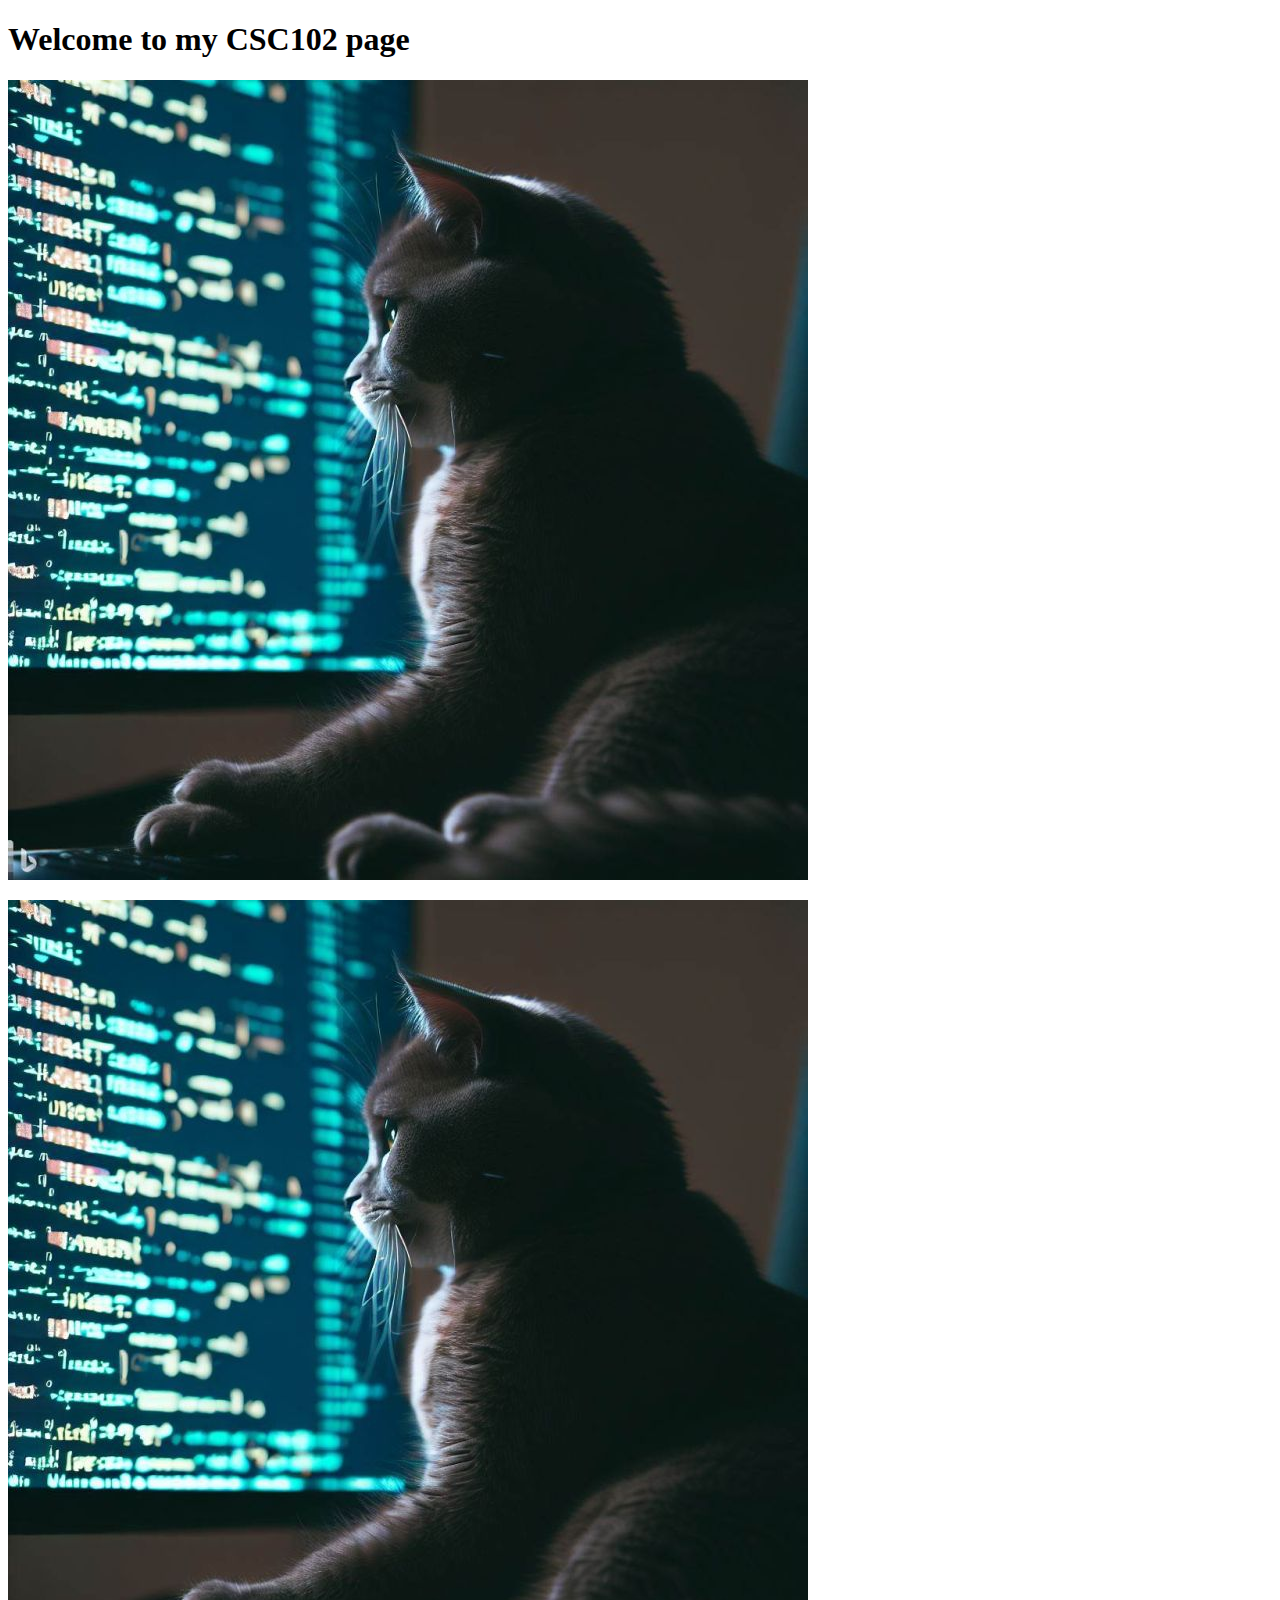
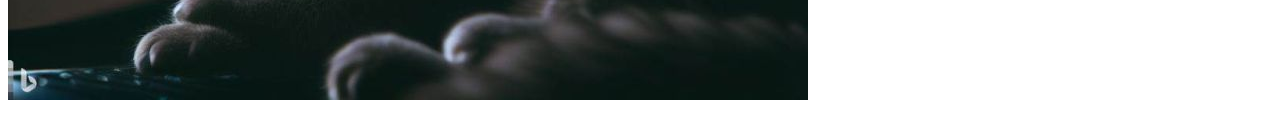
<file: CSC102-Intro-Programming--main/index.html>
<!-- this tells the browser this is an hTML 5 webpage-->
<!DOCTYPE html>
<!--this is the way the page needs to be setup; Language=English- leave this-->
<html lang="en">
<!--this is the head section- this is primarily for the browser and search egines->
<head>
    <!- heads up to the browser that pretty much any character from any language might be on our page-->
    <meta charset="UTF-8">
<!-- this is the frist step in moblie devolopment - the webpage will look funky on a phone without this -->
    <meta name="viewport" content="width=device-width, initial-scale=1.0">
    <!-- the text fro the browser tab-->
    <title>Document</title>
</head>
<!-- annything we want our user to see should go in the body section-->
<body>
     <!-- this is the typically info at the top of the page-->

    <header>
        <!-- this is the page title -  only use 1 h1 tag a page -->
        <h1>Welcome to my CSC102 page</h1>

    </header>
 
    <!-- this is a paragrah tag-->
     <p> 
        <img src="./1683890056704.jpeg" id="memeimage">
     </p>


     <p> 
        <img src="./1683890056704.jpeg" id="memeimage2">
     </p>
<!-- the closing body should be the 2nd line of code on each HTML page-->
</body>
<!-- this is our last line of our HTML page-->
</html>
</file>
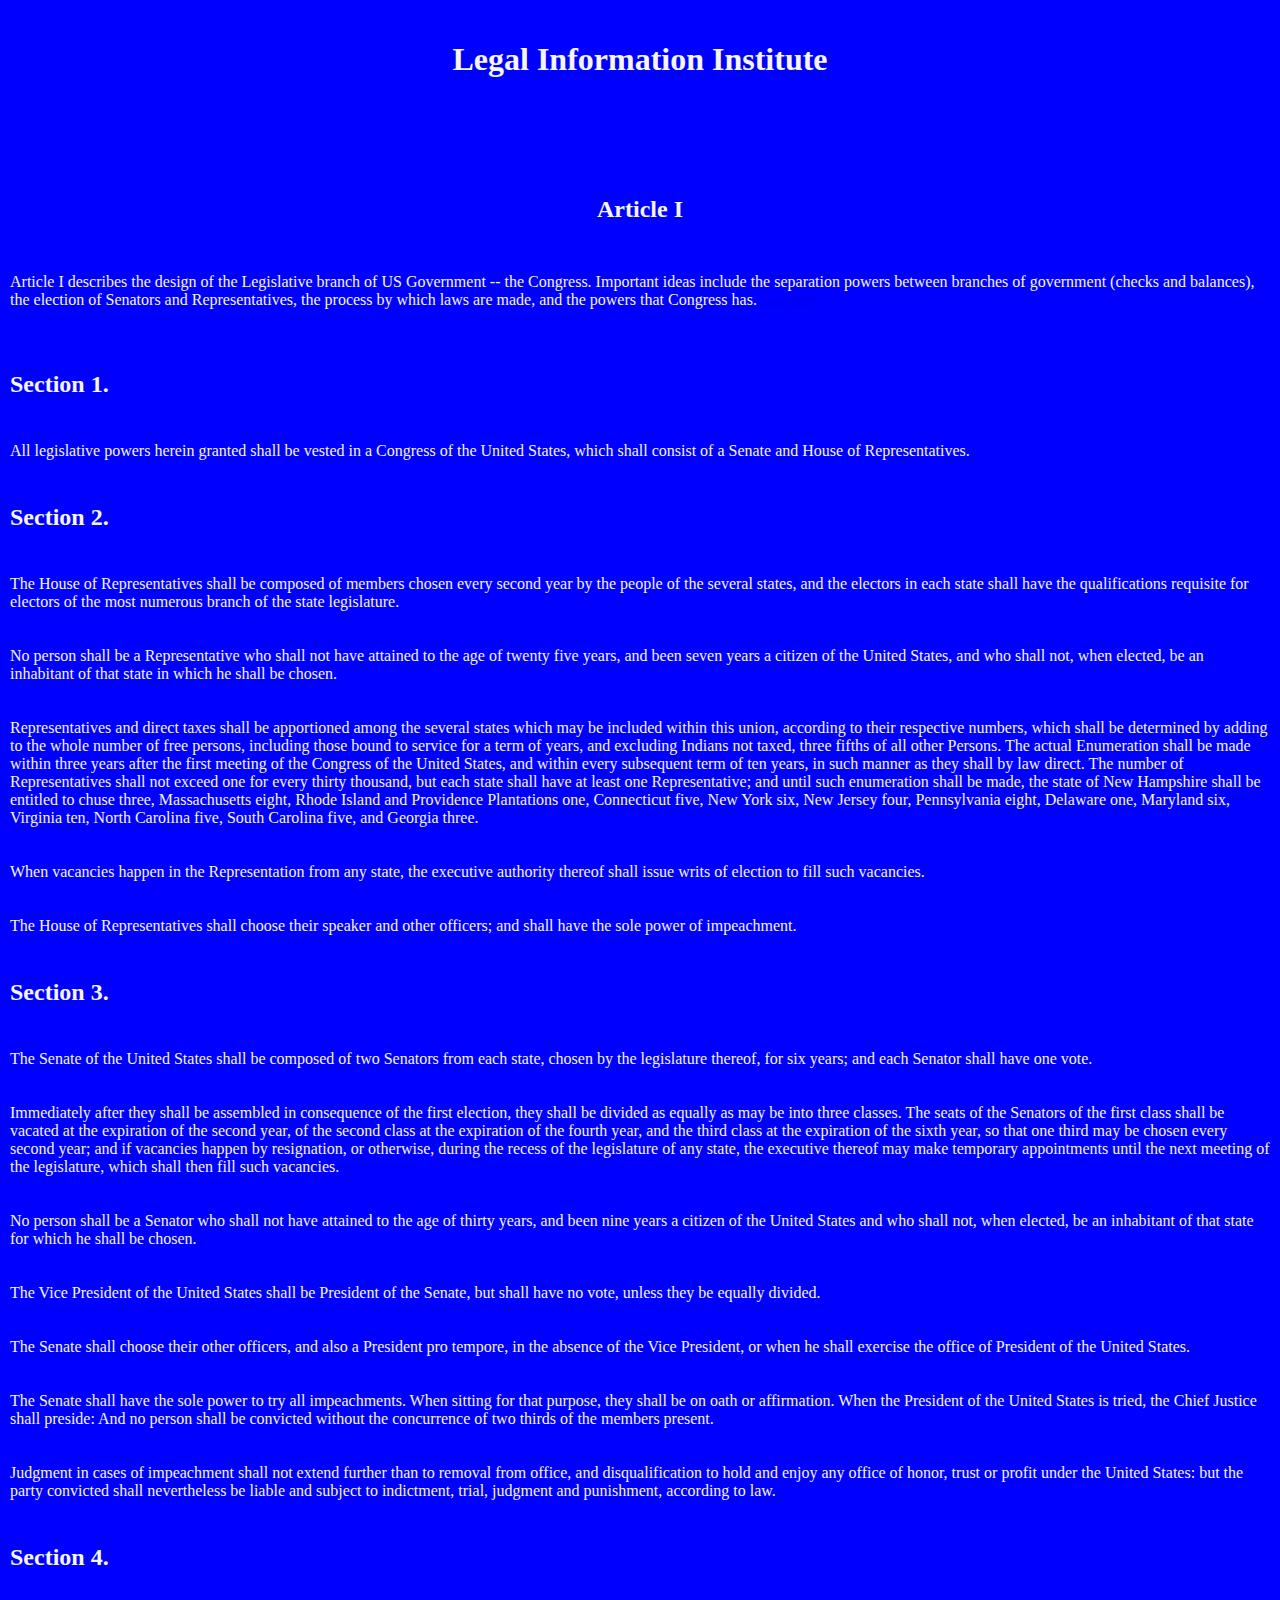
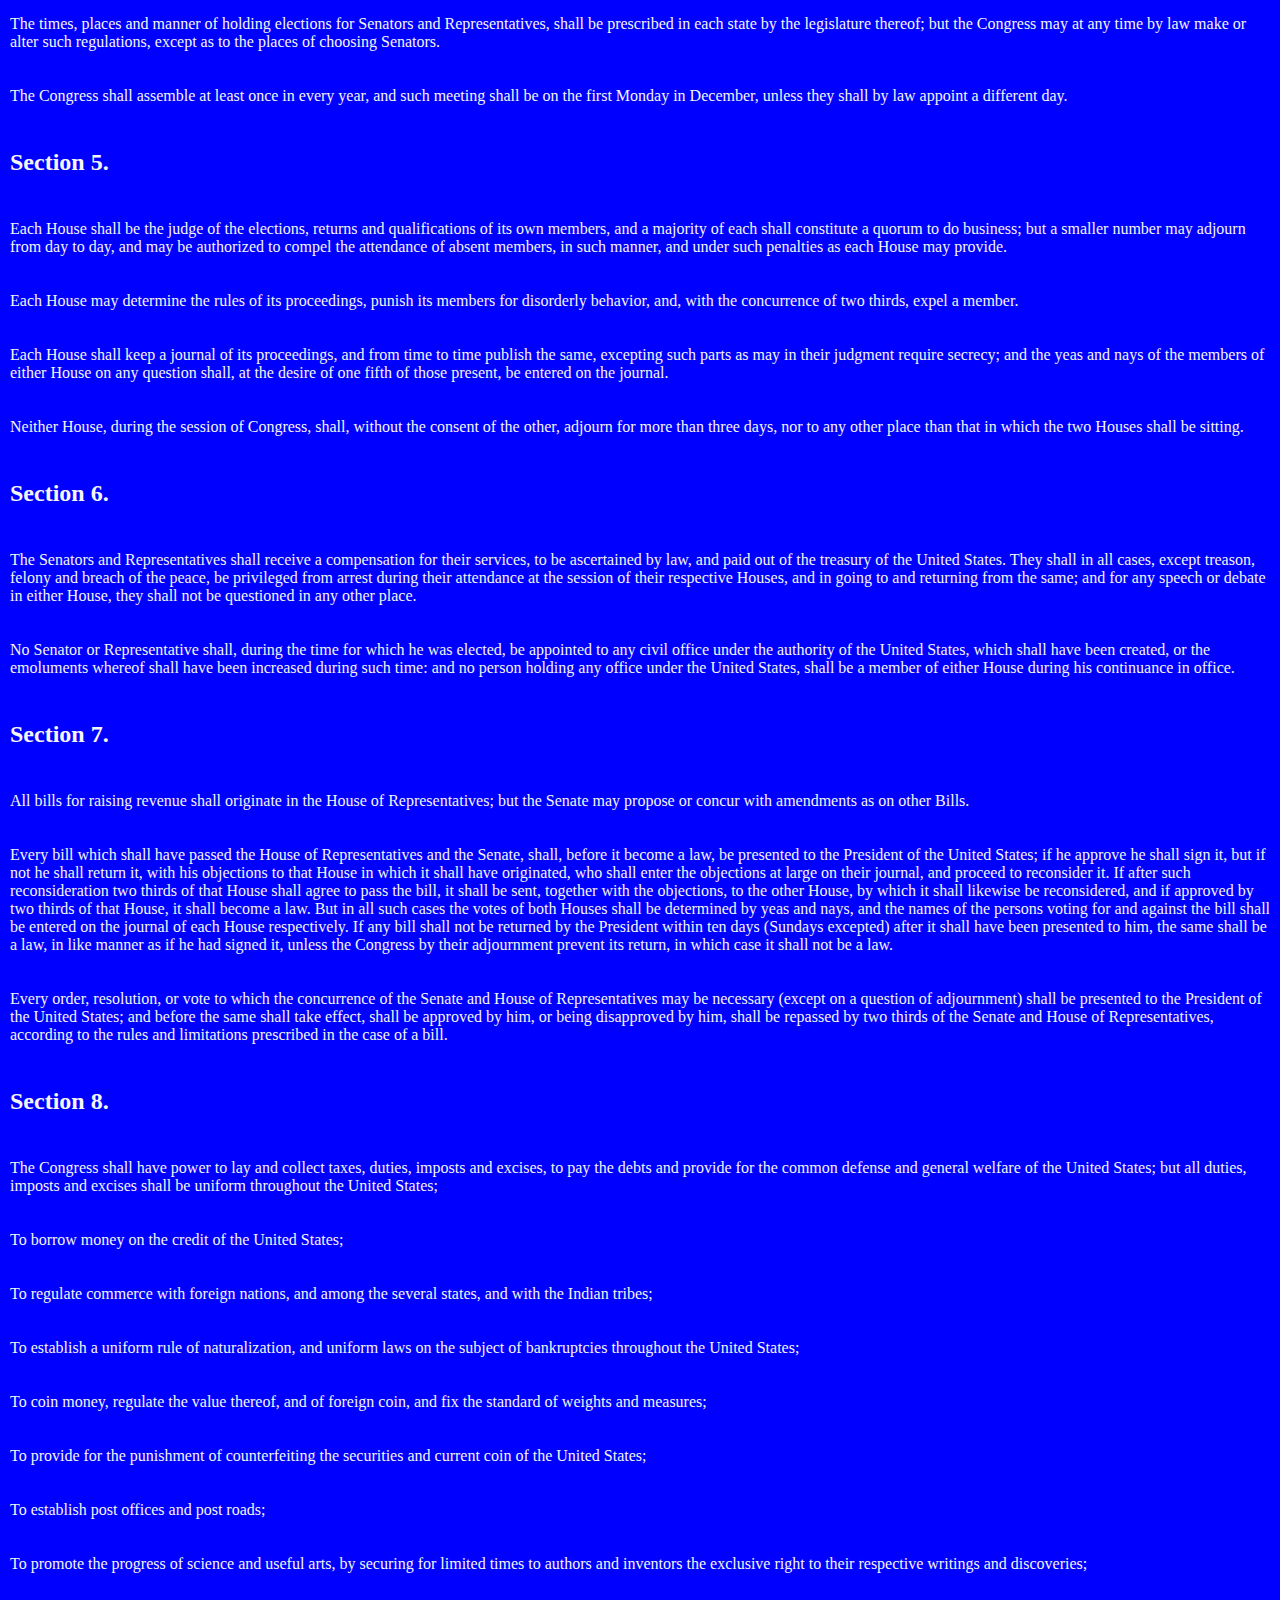
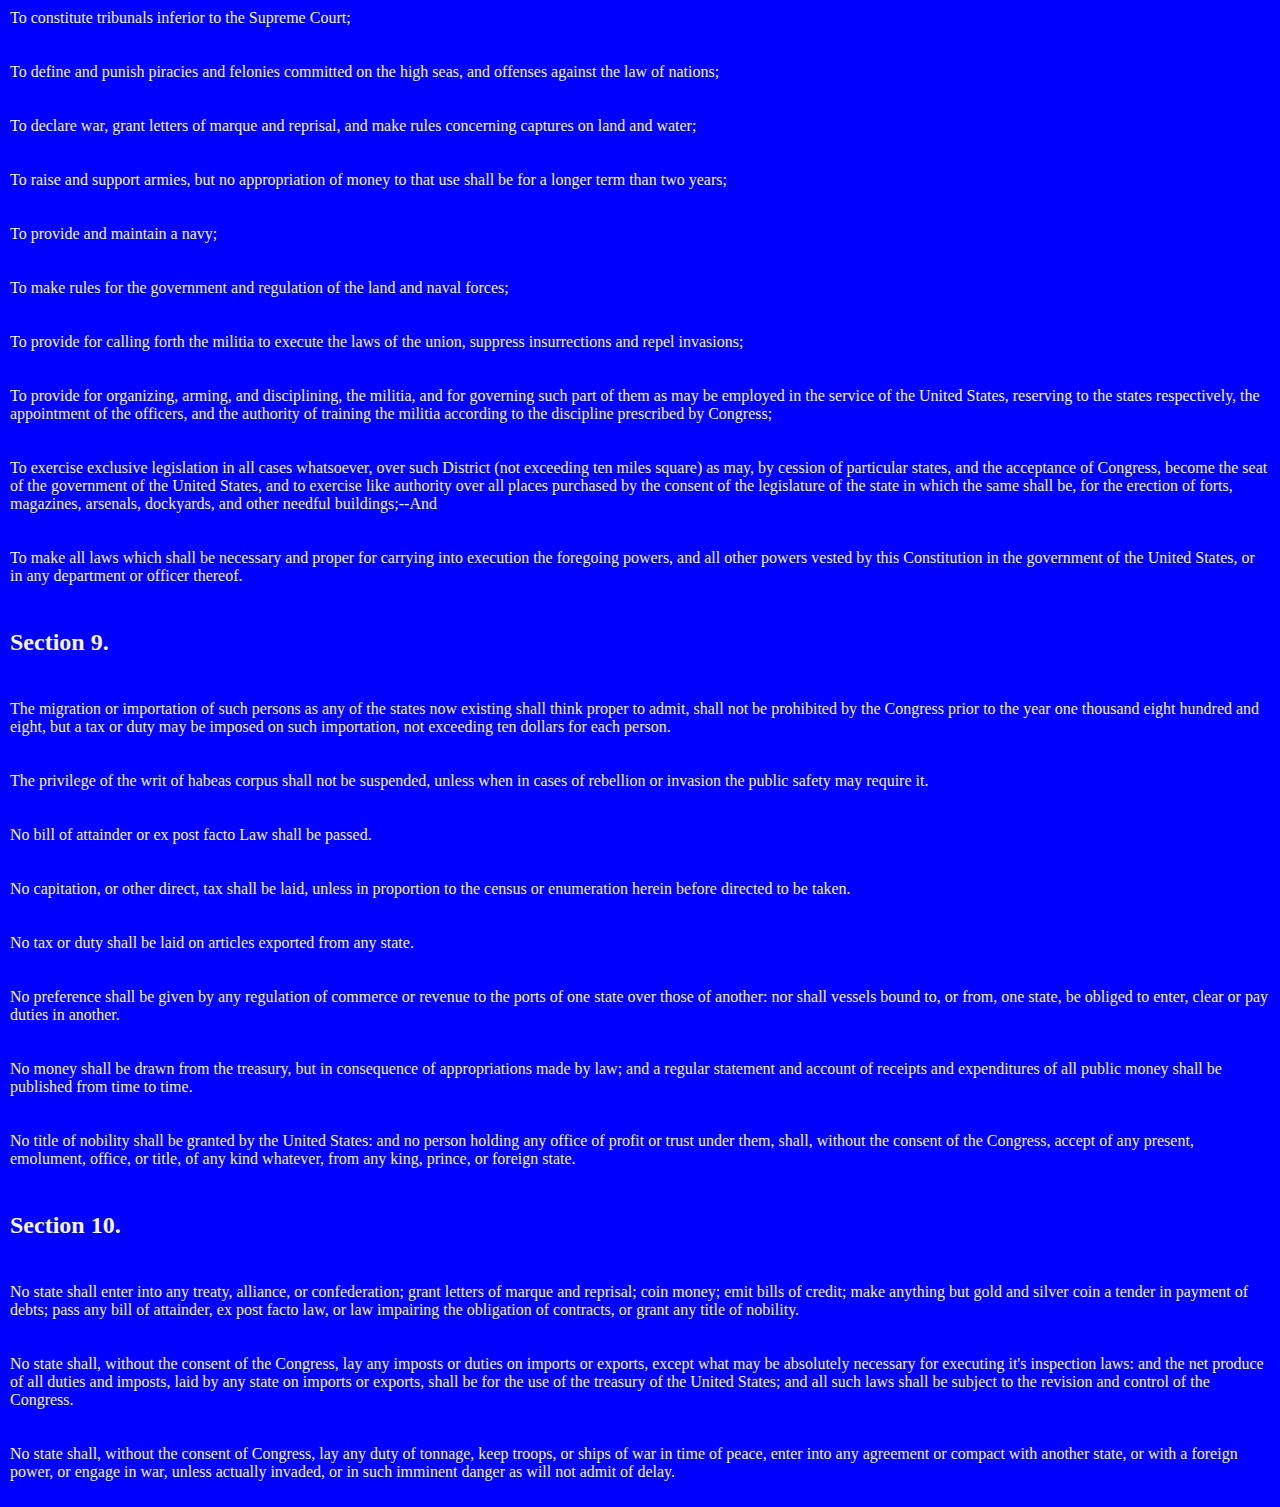
<file: constitution.html>
<!DOCTYPE html>
<html lang="en">
	<head>
		<title>Article 1 | Constitution | United States</title>
		<meta charset="UTF-8">
		<link rel="stylesheet" href="style.css">
	</head>
	
	<body>
		<article>
			<h1>Legal Information Institute</h1>
			<br>
			<br>
			<h2>Article I</h2>
			<p>Article I describes the design of the Legislative branch of US Government -- the Congress. Important ideas include the separation powers between branches of government (checks and balances), the election of Senators and Representatives, the process by which laws are made, and the powers that Congress has. <a href="#">See more</a>
			<br>
			<br>
			<h3>Section 1.</h3>
			<p>All legislative powers herein granted shall be vested in a Congress of the United States, which shall consist of a Senate and House of Representatives.</p>

			<h3>Section 2.</h3>

			<p>The House of Representatives shall be composed of members chosen every second year by the people of the several states, and the electors in each state shall have the qualifications requisite for electors of the most numerous branch of the state legislature.</p>

			<p>No person shall be a Representative who shall not have attained to the age of twenty five years, and been seven years a citizen of the United States, and who shall not, when elected, be an inhabitant of that state in which he shall be chosen.</p>

			<p>Representatives and direct taxes shall be apportioned among the several states which may be included within this union, according to their respective numbers, which shall be determined by adding to the whole number of free persons, including those bound to service for a term of years, and excluding Indians not taxed, three fifths of all other Persons. The actual Enumeration shall be made within three years after the first meeting of the Congress of the United States, and within every subsequent term of ten years, in such manner as they shall by law direct. The number of Representatives shall not exceed one for every thirty thousand, but each state shall have at least one Representative; and until such enumeration shall be made, the state of New Hampshire shall be entitled to chuse three, Massachusetts eight, Rhode Island and Providence Plantations one, Connecticut five, New York six, New Jersey four, Pennsylvania eight, Delaware one, Maryland six, Virginia ten, North Carolina five, South Carolina five, and Georgia three.</p>

			<p>When vacancies happen in the Representation from any state, the executive authority thereof shall issue writs of election to fill such vacancies.</p>

			<p>The House of Representatives shall choose their speaker and other officers; and shall have the sole power of impeachment.</p>

			<h3>Section 3.</h3>

			<p>The Senate of the United States shall be composed of two Senators from each state, chosen by the legislature thereof, for six years; and each Senator shall have one vote.

			<p>Immediately after they shall be assembled in consequence of the first election, they shall be divided as equally as may be into three classes. The seats of the Senators of the first class shall be vacated at the expiration of the second year, of the second class at the expiration of the fourth year, and the third class at the expiration of the sixth year, so that one third may be chosen every second year; and if vacancies happen by resignation, or otherwise, during the recess of the legislature of any state, the executive thereof may make temporary appointments until the next meeting of the legislature, which shall then fill such vacancies.

			<p>No person shall be a Senator who shall not have attained to the age of thirty years, and been nine years a citizen of the United States and who shall not, when elected, be an inhabitant of that state for which he shall be chosen.

			<p>The Vice President of the United States shall be President of the Senate, but shall have no vote, unless they be equally divided.</p>

			<p>The Senate shall choose their other officers, and also a President pro tempore, in the absence of the Vice President, or when he shall exercise the office of President of the United States.</p>

			<p>The Senate shall have the sole power to try all impeachments. When sitting for that purpose, they shall be on oath or affirmation. When the President of the United States is tried, the Chief Justice shall preside: And no person shall be convicted without the concurrence of two thirds of the members present.</p>

			<p>Judgment in cases of impeachment shall not extend further than to removal from office, and disqualification to hold and enjoy any office of honor, trust or profit under the United States: but the party convicted shall nevertheless be liable and subject to indictment, trial, judgment and punishment, according to law.</p>

			<h3>Section 4.</h3>

			<p>The times, places and manner of holding elections for Senators and Representatives, shall be prescribed in each state by the legislature thereof; but the Congress may at any time by law make or alter such regulations, except as to the places of choosing Senators.</p>

			<p>The Congress shall assemble at least once in every year, and such meeting shall be on the first Monday in December, unless they shall by law appoint a different day.</p>

			<h3>Section 5.</h3>

			<p>Each House shall be the judge of the elections, returns and qualifications of its own members, and a majority of each shall constitute a quorum to do business; but a smaller number may adjourn from day to day, and may be authorized to compel the attendance of absent members, in such manner, and under such penalties as each House may provide.</p>

			<p>Each House may determine the rules of its proceedings, punish its members for disorderly behavior, and, with the concurrence of two thirds, expel a member.</p>

			<p>Each House shall keep a journal of its proceedings, and from time to time publish the same, excepting such parts as may in their judgment require secrecy; and the yeas and nays of the members of either House on any question shall, at the desire of one fifth of those present, be entered on the journal.</p>

			<p>Neither House, during the session of Congress, shall, without the consent of the other, adjourn for more than three days, nor to any other place than that in which the two Houses shall be sitting.</p>

			<h3>Section 6.</h3>

			<p>The Senators and Representatives shall receive a compensation for their services, to be ascertained by law, and paid out of the treasury of the United States. They shall in all cases, except treason, felony and breach of the peace, be privileged from arrest during their attendance at the session of their respective Houses, and in going to and returning from the same; and for any speech or debate in either House, they shall not be questioned in any other place.</p>

			<p>No Senator or Representative shall, during the time for which he was elected, be appointed to any civil office under the authority of the United States, which shall have been created, or the emoluments whereof shall have been increased during such time: and no person holding any office under the United States, shall be a member of either House during his continuance in office.</p>

			<h3>Section 7.</h3>

			<p>All bills for raising revenue shall originate in the House of Representatives; but the Senate may propose or concur with amendments as on other Bills.

			<p>Every bill which shall have passed the House of Representatives and the Senate, shall, before it become a law, be presented to the President of the United States; if he approve he shall sign it, but if not he shall return it, with his objections to that House in which it shall have originated, who shall enter the objections at large on their journal, and proceed to reconsider it. If after such reconsideration two thirds of that House shall agree to pass the bill, it shall be sent, together with the objections, to the other House, by which it shall likewise be reconsidered, and if approved by two thirds of that House, it shall become a law. But in all such cases the votes of both Houses shall be determined by yeas and nays, and the names of the persons voting for and against the bill shall be entered on the journal of each House respectively. If any bill shall not be returned by the President within ten days (Sundays excepted) after it shall have been presented to him, the same shall be a law, in like manner as if he had signed it, unless the Congress by their adjournment prevent its return, in which case it shall not be a law.</p>

			<p>Every order, resolution, or vote to which the concurrence of the Senate and House of Representatives may be necessary (except on a question of adjournment) shall be presented to the President of the United States; and before the same shall take effect, shall be approved by him, or being disapproved by him, shall be repassed by two thirds of the Senate and House of Representatives, according to the rules and limitations prescribed in the case of a bill.</p>

			<h3>Section 8.</h3>

			<p>The Congress shall have power to lay and collect taxes, duties, imposts and excises, to pay the debts and provide for the common defense and general welfare of the United States; but all duties, imposts and excises shall be uniform throughout the United States;</p>

			<p>To borrow money on the credit of the United States;</p>

			<p>To regulate commerce with foreign nations, and among the several states, and with the Indian tribes;</p>

			<p>To establish a uniform rule of naturalization, and uniform laws on the subject of bankruptcies throughout the United States;</p>

			<p>To coin money, regulate the value thereof, and of foreign coin, and fix the standard of weights and measures;</p>

			<p>To provide for the punishment of counterfeiting the securities and current coin of the United States;</p>

			<p>To establish post offices and post roads;</p>

			<p>To promote the progress of science and useful arts, by securing for limited times to authors and inventors the exclusive right to their respective writings and discoveries;

			<p>To constitute tribunals inferior to the Supreme Court;</p>

			<p>To define and punish piracies and felonies committed on the high seas, and offenses against the law of nations;</p>

			<p>To declare war, grant letters of marque and reprisal, and make rules concerning captures on land and water;</p>

			<p>To raise and support armies, but no appropriation of money to that use shall be for a longer term than two years;</p>

			<p>To provide and maintain a navy;</p>

			<p>To make rules for the government and regulation of the land and naval forces;</p>

			<p>To provide for calling forth the militia to execute the laws of the union, suppress insurrections and repel invasions;</p>
		
			<p>To provide for organizing, arming, and disciplining, the militia, and for governing such part of them as may be employed in the service of the United States, reserving to the states respectively, the appointment of the officers, and the authority of training the militia according to the discipline prescribed by Congress;</p>
	
			<p>To exercise exclusive legislation in all cases whatsoever, over such District (not exceeding ten miles square) as may, by cession of particular states, and the acceptance of Congress, become the seat of the government of the United States, and to exercise like authority over all places purchased by the consent of the legislature of the state in which the same shall be, for the erection of forts, magazines, arsenals, dockyards, and other needful buildings;--And</p>
	
			<p>To make all laws which shall be necessary and proper for carrying into execution the foregoing powers, and all other powers vested by this Constitution in the government of the United States, or in any department or officer thereof.</p>

			<h3>Section 9.</h3>

			<p>The migration or importation of such persons as any of the states now existing shall think proper to admit, shall not be prohibited by the Congress prior to the year one thousand eight hundred and eight, but a tax or duty may be imposed on such importation, not exceeding ten dollars for each person.</p>
		
			<p>The privilege of the writ of habeas corpus shall not be suspended, unless when in cases of rebellion or invasion the public safety may require it.</p>

			<p>No bill of attainder or ex post facto Law shall be passed.</p>

			<p>No capitation, or other direct, tax shall be laid, unless in proportion to the census or enumeration herein before directed to be taken.</p>
		
			<p>No tax or duty shall be laid on articles exported from any state.</p>

			<p>No preference shall be given by any regulation of commerce or revenue to the ports of one state over those of another: nor shall vessels bound to, or from, one state, be obliged to enter, clear or pay duties in another.</p>

			<p>No money shall be drawn from the treasury, but in consequence of appropriations made by law; and a regular statement and account of receipts and expenditures of all public money shall be published from time to time.</p>

			<p>No title of nobility shall be granted by the United States: and no person holding any office of profit or trust under them, shall, without the consent of the Congress, accept of any present, emolument, office, or title, of any kind whatever, from any king, prince, or foreign state.</p>

			<h3>Section 10.</h3>

			<p>No state shall enter into any treaty, alliance, or confederation; grant letters of marque and reprisal; coin money; emit bills of credit; make anything but gold and silver coin a tender in payment of debts; pass any bill of attainder, ex post facto law, or law impairing the obligation of contracts, or grant any title of nobility.</p>

			<p>No state shall, without the consent of the Congress, lay any imposts or duties on imports or exports, except what may be absolutely necessary for executing it's inspection laws: and the net produce of all duties and imposts, laid by any state on imports or exports, shall be for the use of the treasury of the United States; and all such laws shall be subject to the revision and control of the Congress.</p>

			<p>No state shall, without the consent of Congress, lay any duty of tonnage, keep troops, or ships of war in time of peace, enter into any agreement or compact with another state, or with a foreign power, or engage in war, unless actually invaded, or in such imminent danger as will not admit of delay.</p>
		</article>
	</body>
</html>
</file>
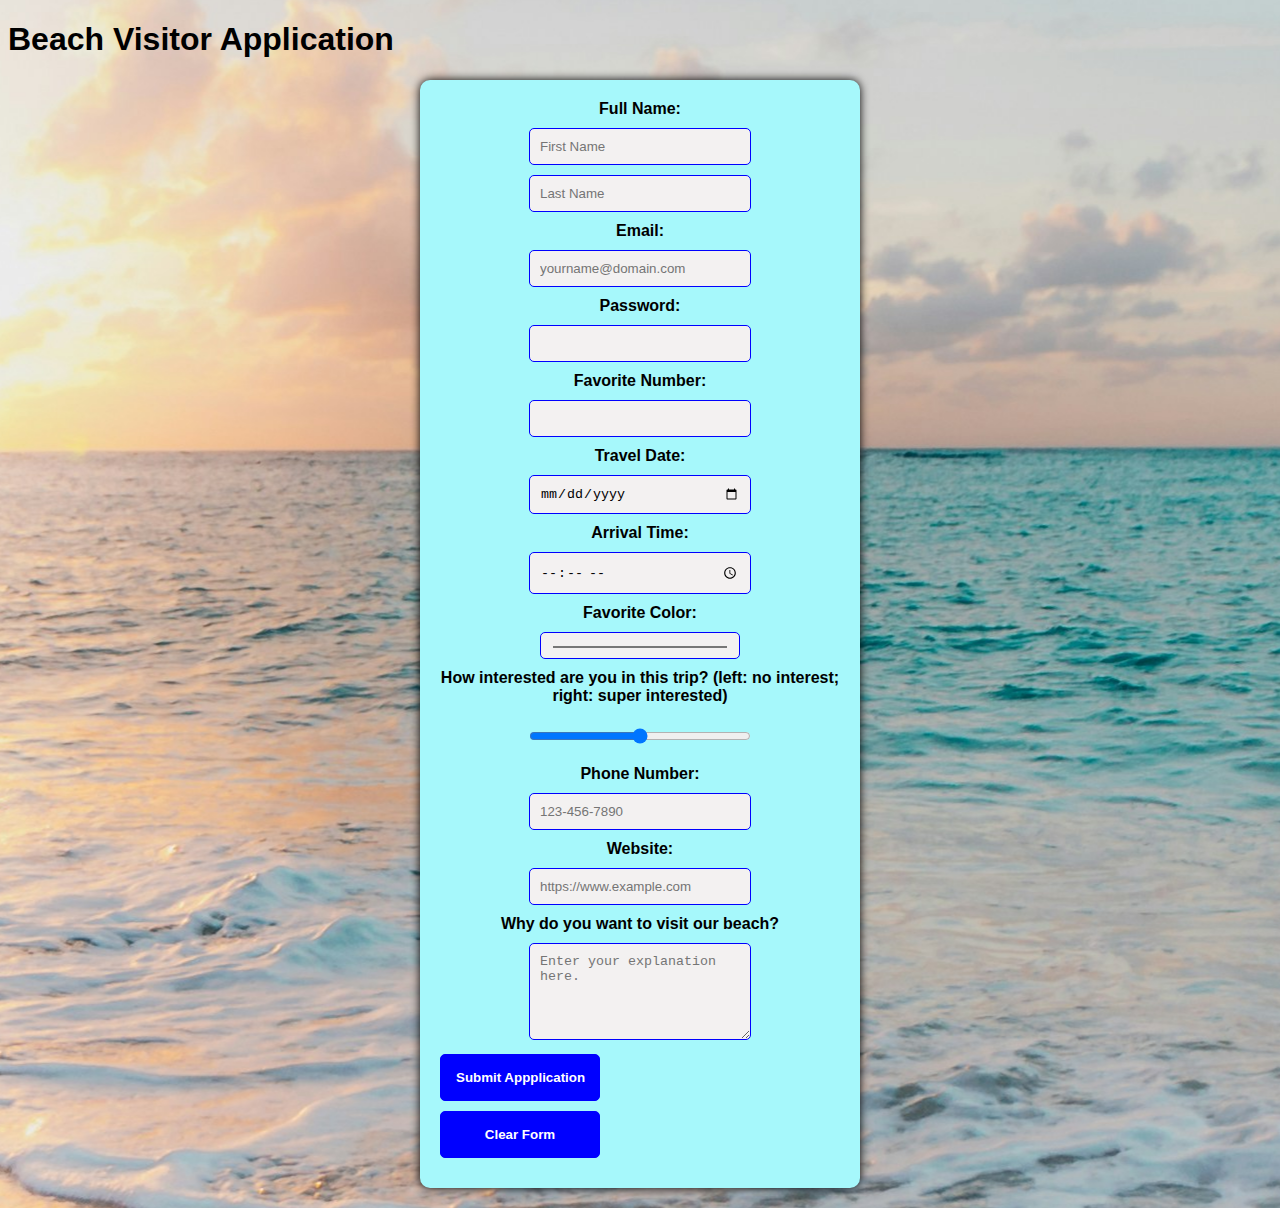
<file: form.html>
<!DOCTYPE html>
<html lang="en">
<head>
    <meta charset="UTF-8">
    <meta name="viewport" content="width=device-width, initial-scale=1.0">
    <title>Form Example</title>
    <!-- TODO: move the CSS styles to a separate (external) CSS file -->
    <style>
        body{
            background-image: url('images/sean-oulashin-KMn4VEeEPR8-unsplash.jpg');
            background-position: center;
            font-family: 'Trebuchet MS', 'Lucida Sans Unicode', 'Lucida Grande', 'Lucida Sans', Arial, sans-serif;
        }

        /* form styles */
        form{
            background-color: rgb(166, 248, 251);
            max-width: 400px;
            /* add 20px margin top and bottom; left and right will have evenly spaced margins, as determined by the browser;
               the effect is that our form will be centered on the page */
            margin: 20px auto; 
            padding: 20px;
            /* round the corners */
            border-radius: 10px;
            box-shadow: 0 0 10px black;
            text-align: center;
        }

        label{
            display: block;
            margin-bottom: 10px;
            font-weight: bold;
        }

        input, textarea{
            width: 50%;
            padding: 10px;
            border: 1px solid blue;
            border-radius: 5px;
            background-color: rgb(243, 241, 241);
            margin-bottom: 10px;
        }

        input[type="submit"], input[type="reset"]{
            width: 40%;
            padding: 15px;
            background-color: blue;
            color: white;
            cursor: pointer;
            display: block;
            font-weight: bold;
        }


        /* if you want to be more specific with the styles, you can use this syntax
        input[type="text"]{

        }
        */
    </style> 
</head>
<body>
    <header>
        <h1>Beach Visitor Application</h1>
    </header>

    <main>
        <!-- 
            name and id: should be the same 
            name: is typically used by the server (php code)
            id: is typically used by JavaScript and CSS
            action: the page that the form submits to - can be the same page or a separate page
            method: get or post - get - the values are put in the querystring - only use this for testing
                    post - in combination with SSL (https) the form data will be securely transmitted to the page that is processing the data
        -->
        <form name="frmApp" id="frmApp" action="#" method="post">
            <!-- Text Input; set up the id and name - they should match;
                 optionally, use placeholder text to help the user know what to enter
                 required is an optional attribute - if the data must be entered, add required -->
            <label id="nameLabel">Full Name:</label>
            <input type="text" id="txtFirstName" aria-labelledby="nameLabel" placeholder="First Name">
            <input type="text" id="txtLasttName" aria-labelledby="nameLabel" placeholder="Last Name">


            <!--<input type="text" id="txtFullName" name="txtFullName" placeholder="Your Name" required>-->


            
            <!-- Email Input: set up the name and id
                 placeholder is nice to give the user the idea of what their email address should look like
                 use required if the data must be entered
                  -->
            <label for="emlAddress">Email:</label>
            <input type="email" name="emlAddress" id="emlAddress" placeholder="yourname@domain.com" required>

            <!-- Password input -->
            <label for="pwUser">Password:</label>
            <input type="password" name="pwUser" id="pwUser" required>

            <!-- Number input -->
             <label for="numFav">Favorite Number:</label>
             <input type="number" name="numFav" id="numFav">

            <!-- Date picker -->
             <label for="dtTravel">Travel Date:</label>
             <input type="date" name="dtTravel" id="dtTravel">

             <!-- Time picker -->
              <label for="tmTravel">Arrival Time:</label>
              <input type="time" name="tmTravel" id="tmTravel">

            <!-- Color picker -->
             <label for="clFav">Favorite Color:</label>
             <input type="color" name="clFav" id="clFav">

             <!-- Range picker -->
            <label for="rngInterest">How interested are you in this trip? (left: no interest; right: super interested)</label>
            <input type="range" name="rngInterest" id="rngInterest" min="0" max="10" step="1">

            <!-- Telephone input -->
             <label for="telUser">Phone Number:</label>
             <input type="tel" name="telUser" id="telUser" required pattern="[0-9]{3}-[0-9]{3}-[0-9]{4}" placeholder="123-456-7890">

             <!-- URL input -->
              <label for="urlUserWebsite">Website:</label>
              <input type="url" name="urlUserWebsite" id="urlUserWebsite" placeholder="https://www.example.com">


              <!-- Textarea - multiple rows of information, such as a comments box -->
               <label for="txtaReason">Why do you want to visit our beach?</label>
               <textarea name="txtaReason" id="txtaReason" rows="5" placeholder="Enter your explanation here."></textarea>


            <input type="submit" value="Submit Appplication">
            <input type="reset" value="Clear Form">
        </form>
    </main>
</body>
</html>
</file>
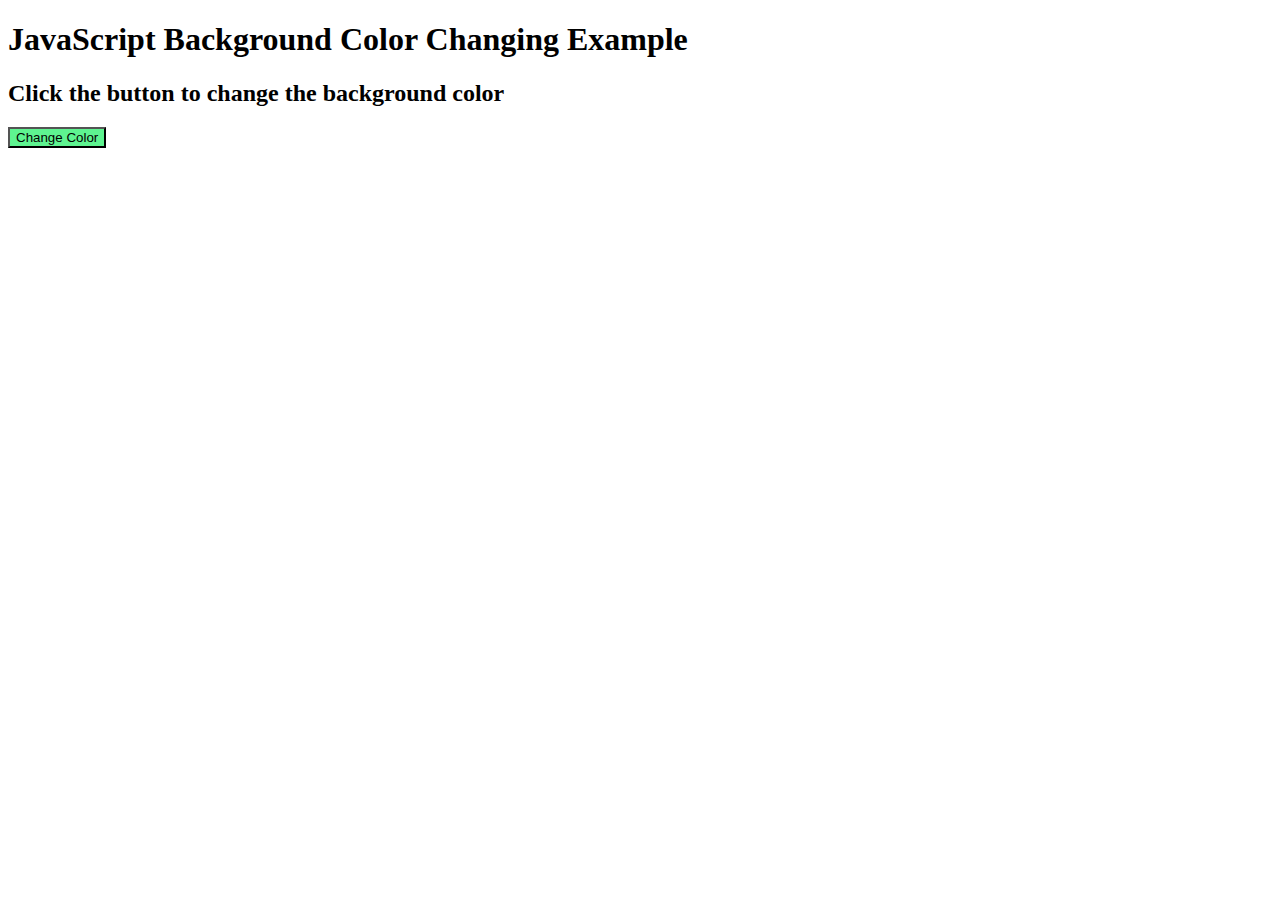
<file: w13js.html>
<!DOCTYPE html>
<html lang="en">
<head>
    <meta charset="UTF-8">
    <meta name="viewport" content="width=device-width, initial-scale=1.0">
    <title>W13 JavaScript Example</title>
    <style>
        button{
            background-color: #5ef490;
        }
    </style>
</head>
<body>
    <header>
        <h1>JavaScript Background Color Changing Example</h1>
    </header>

    <main>
        <h2>Click the button to change the background color</h2>
        <!-- div to hold the randomly generated color - this div starts out empty
             the text will set using JavaScript -->
        <div id="divColor"></div>
        <button id="btnChangeColor" onclick="getRandomColor();">Change Color</button>
    </main>

    <!-- the script section allows me to write JavaScript code on my HTML page -->
    <script>
        // this is a JavaScript comment
        // JavaScript syntax rules are very different from HTML

        // a function is an organized chunk of code that you can run when you call it
        // use the function keyword and give it a descriptive name - usually some kind of action; () can accept a value, if needed; { } code for this function must go in between
        function getRandomColor(){
            // these are all the characters that can go into making a HEX color
            var hexColorOptions = "0123456789ABCDEF";
            // this will hold our random color
            var randomColor = "#";

            // loop 6 times to grab 6 random characters from the hexColorOptions variable
            for (var i=0; i<6; i++){
                // Math.floor(Math.random() * 16) will give us a random number between 0 and 15
                // grab the corresponding character from our hexColorOptions variable
                randomColor += hexColorOptions[Math.floor(Math.random() * 16)];
            }

            // at this point in the code, our random color should have a value like #5B4A61
            // use that random color to change the body background color
            document.body.style.backgroundColor = randomColor;

            // show the random color on the page
            document.getElementById("divColor").innerText = randomColor;
        }
    </script>
</body>
</html>
</file>
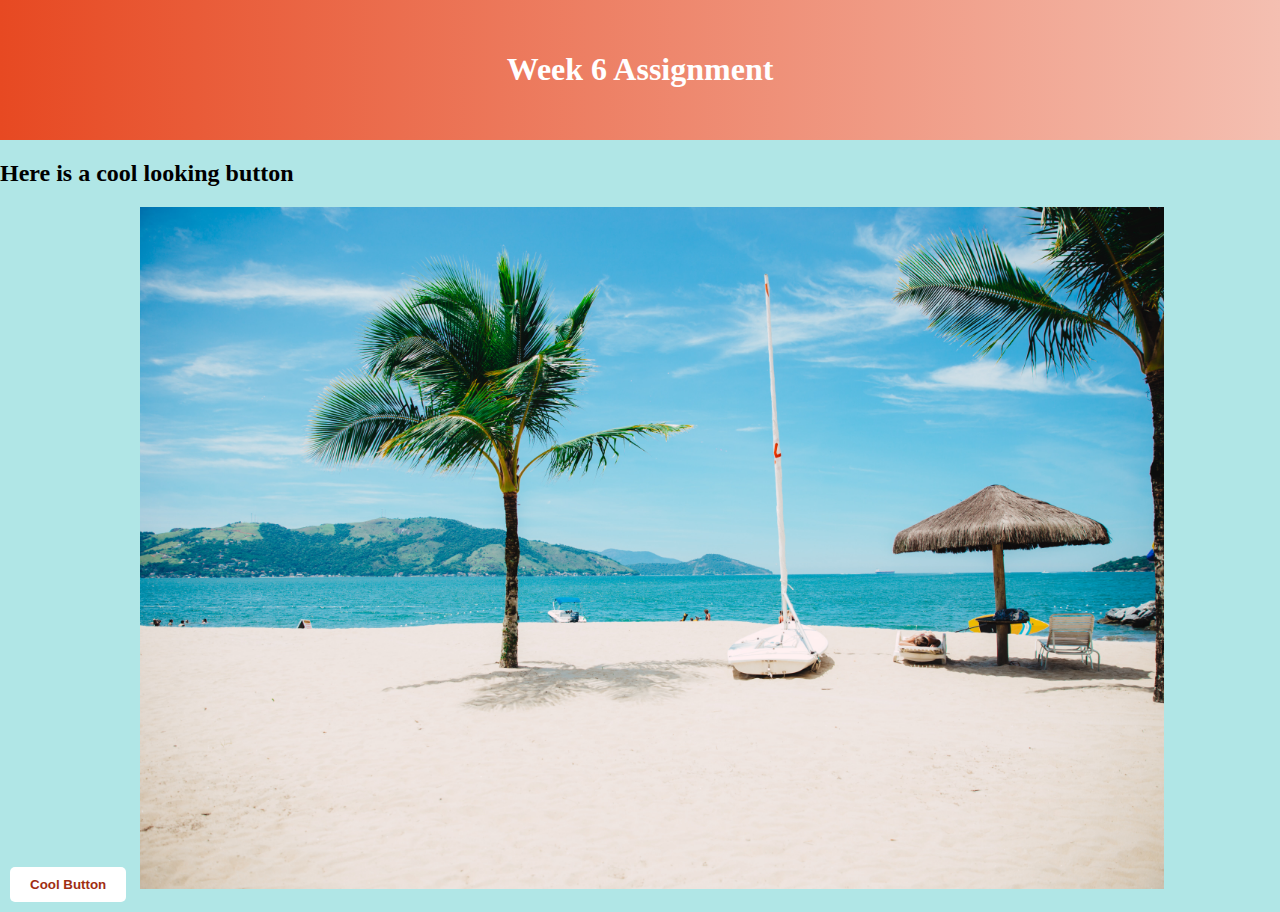
<file: w6.html>
<!DOCTYPE html>
<html lang="en">
<head>
    <meta charset="UTF-8">
    <meta name="viewport" content="width=device-width, initial-scale=1.0">
    <title>W6 Assignment</title>
    <link rel="stylesheet" href="w6.css">    
</head>
<body>
    <header>
        <h1>Week 6 Assignment</h1>
    </header>
    <main>
        <h2>Here is a cool looking button</h2>
        <button class="btn">Cool Button</button>

        <img src="./images/elizeu-dias-RN6ts8IZ4_0-unsplash.jpg" alt="Decorative beach">
    </main>
</body>
</html>
</file>
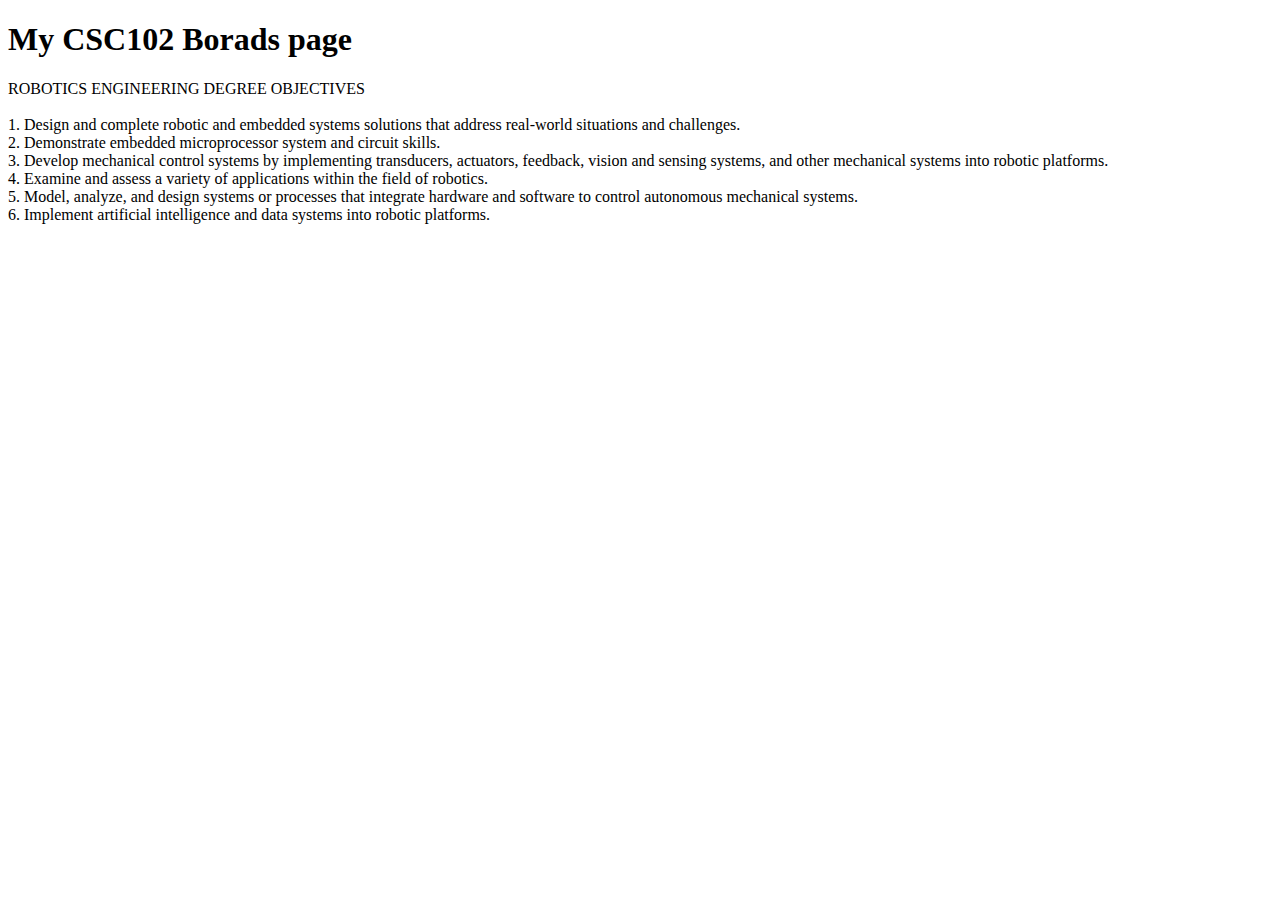
<file: CSC102-Intro-Programming--main/Borads.html>
<!DOCTYPE html>
<html lang="en">
<head>
    <meta charset="UTF-8">
    <meta name="viewport" content="width=device-width, initial-scale=1.0">
    <title>Document</title>
</head>
<body>
    <header>
        <h1> My CSC102 Borads page</h1>
    </header>
   <p> ROBOTICS ENGINEERING DEGREE OBJECTIVES
    <br>
<br>1. Design and complete robotic and embedded systems solutions that address real-world situations and challenges.
<br>2. Demonstrate embedded microprocessor system and circuit skills.
<br>3. Develop mechanical control systems by implementing transducers, actuators, feedback, vision and sensing systems, and other
mechanical systems into robotic platforms.
<br>4. Examine and assess a variety of applications within the field of robotics.
<br>5. Model, analyze, and design systems or processes that integrate hardware and software to control autonomous mechanical systems.
<br>6. Implement artificial intelligence and data systems into robotic platforms.
</p> 

</body>
</html>
</file>
<file: style.css>
body{
	/* this will change the background color for the whole page */
	background-color: blue;
	/* this will change the text color for the whole page */
	color: whitesmoke;
	/* set the font family for the page */
	font-family: Georgia, Times, serif;

	padding: 0;
	margin: 0;
}

h1, h2{
	/* add some padding around the title */
	padding: 20px;
	/* center the title text */
	text-align: center;
}

h2{
	font-family: Cambria, Cochin, Georgia, Times, 'Times New Roman', serif;
}

h3{
	font-size: x-large;
	padding: 10px;
}

p{
	padding: 10px;
}
</file>
<file: w6.css>
body{
    background-color: rgb(176, 230, 230);
    padding: 0;
    margin: 0;
}

img{
    width: 80%;
}

header{
    background: linear-gradient(to right, #e74922, #f4bfb1);
    color: white;
    text-align: center;
    padding: 30px 20px;
}

.btn{
    background-color: white;
    color: #9f2e12;
    /* 10px top/bottom; 20px left/right */
    padding: 10px 20px;
    /* this makes the text bold */
    font-weight: bold;
    /* remove the border */
    border: none;
    /* make rounded corners */
    border-radius: 5px;
    margin: 10px;
}

.btn:hover{
    color: white;
    background-color: #9f2e12;
}
</file>
